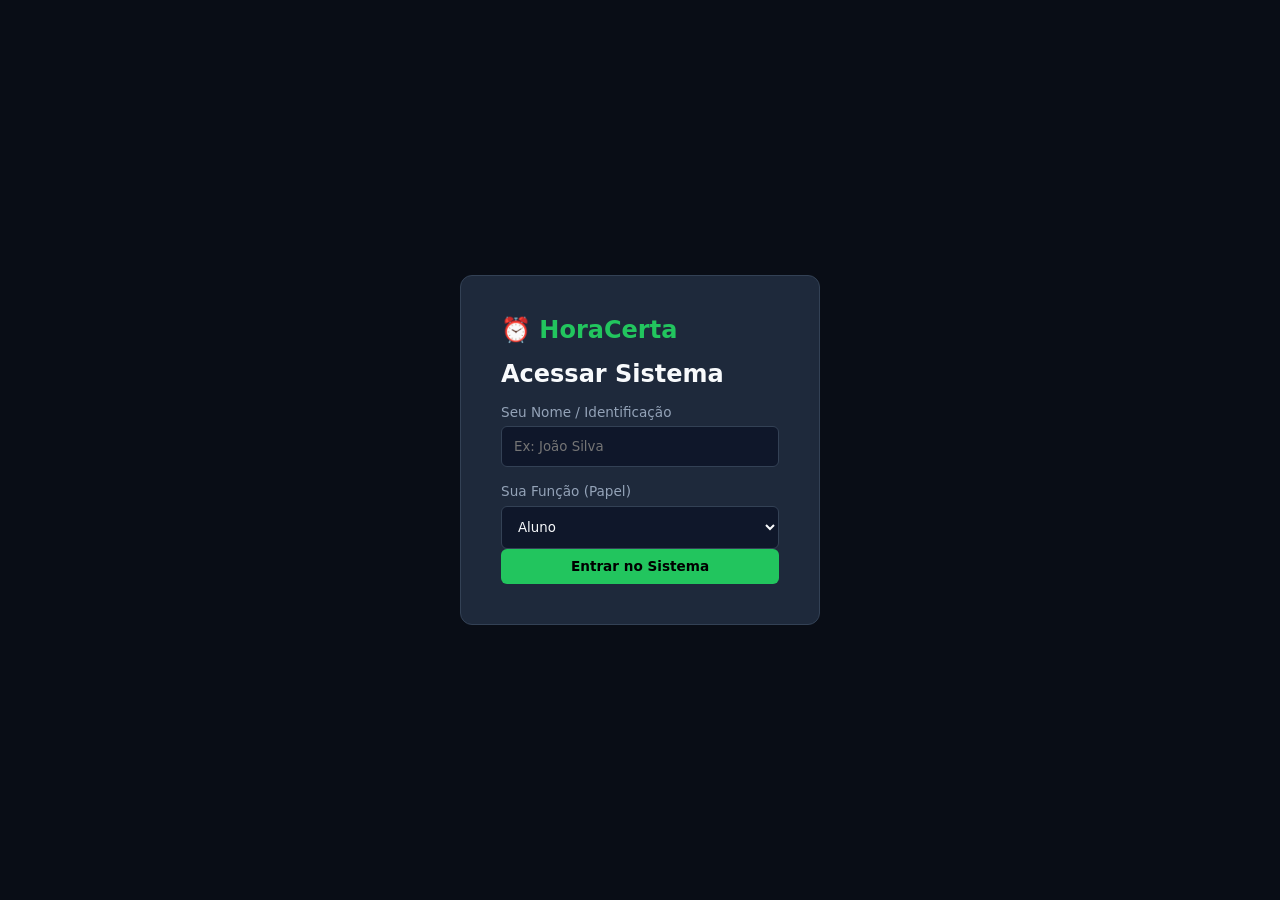
<file: index.html>
<!DOCTYPE html>
<html lang="pt-BR">
<head>
  <meta charset="UTF-8" />
  <meta name="viewport" content="width=device-width, initial-scale=1.0"/>
  <title>HoraCerta - Calendário Escolar</title>
  <link rel="stylesheet" href="style.css" />
</head>
<body>

  <div id="login-screen" class="login-container">
    <div class="login-box">
      <div class="logo">⏰ <span>HoraCerta</span></div>
      <h2>Acessar Sistema</h2>
      <form id="form-login">
        <label>Seu Nome / Identificação</label>
        <input type="text" id="login-nome" placeholder="Ex: João Silva" required />

        <label>Sua Função (Papel)</label>
        <select id="login-papel" required>
          <option value="aluno">Aluno</option>
          <option value="professor">Professor</option>
          <option value="gestor">Gestor (Coordenação/Direção)</option>
          <option value="admin">Administrador</option>
        </select>

        <button type="submit" class="btn btn-primary">Entrar no Sistema</button>
      </form>
    </div>
  </div>

  <div id="app" class="app-container hidden">
    
    <header class="navbar">
      <div class="nav-left">
        <div class="logo">⏰ <span>HoraCerta</span></div>
        <span class="badge-role" id="user-role-badge">Aluno</span>
      </div>
      <div class="nav-center">
        <h2 id="current-month-display">Agosto 2026</h2>
      </div>
      <div class="nav-right">
        <span id="user-name-display">Usuário</span>
        <button class="btn btn-outline" id="btn-logout">Sair</button>
      </div>
    </header>

    <div class="main-layout">
      
      <aside class="sidebar">
        <div class="actions-group">
          <h3>Ações Rápidas</h3>
          
          <button class="btn btn-action hidden" id="btn-novo-evento">+ Novo Evento / Prova</button>
          
          <button class="btn btn-action btn-secondary hidden" id="btn-pegar-aula">✋ Pegar Aula Vaga</button>
          
          <button class="btn btn-action btn-warning hidden" id="btn-aprovar-trocas">📋 Aprovar Trocas (<span id="count-trocas">1</span>)</button>
          <button class="btn btn-action btn-warning hidden" id="btn-bloquear-horario">🏟️ Bloquear Horário (Ex: Quadra)</button>

          <button class="btn btn-action btn-secondary hidden" id="btn-feedback">💬 Reportar Problema / Sugestão</button>
          
          <button class="btn btn-action btn-danger hidden" id="btn-admin-aviso">📢 Emitir Aviso Geral</button>
        </div>

        <div class="legend">
          <h3>Categorias</h3>
          <ul>
            <li><span class="dot dot-aula"></span> Aula</li>
            <li><span class="dot dot-prova"></span> Prova / Trabalho</li>
            <li><span class="dot dot-feriado"></span> Feriado</li>
            <li><span class="dot dot-atividade"></span> Evento Escolar</li>
          </ul>
        </div>
      </aside>

      <main class="content">
        <div id="banner-aviso" class="banner-aviso">
          📌 <strong>Aviso Recente:</strong> 5º e 6º horário cancelados no dia 12/08 devido a evento na quadra.
        </div>

        <div class="calendar-grid-header">
          <div>Dom</div><div>Seg</div><div>Ter</div><div>Qua</div><div>Qui</div><div>Sex</div><div>Sáb</div>
        </div>

        <div class="calendar-grid" id="calendar-body">
          </div>
      </main>
    </div>
  </div>

  <div id="modal" class="modal hidden">
    <div class="modal-content">
      <span class="modal-close" id="modal-close">&times;</span>
      <h3 id="modal-title">Título do Modal</h3>
      <div id="modal-body">
        </div>
    </div>
  </div>

  <script src="app.js"></script>
</body>
</html>
</file>
<file: style.css>
/* RESET E CORES BASE (INSPIRADO NA CAPTURA ENVIADA) */
:root {
  --bg-dark: #0f172a;
  --bg-card: #1e293b;
  --bg-card-hover: #334155;
  --text-main: #f8fafc;
  --text-muted: #94a3b8;
  --accent-green: #22c55e;
  --accent-blue: #3b82f6;
  --accent-red: #ef4444;
  --accent-orange: #f59e0b;
  --accent-purple: #a855f7;
  --border-color: #334155;
}

* { box-sizing: border-box; margin: 0; padding: 0; font-family: 'Segoe UI', system-ui, sans-serif; }
body { background-color: var(--bg-dark); color: var(--text-main); height: 100vh; overflow: hidden; }

.hidden { display: none !important; }

/* TELA DE LOGIN */
.login-container { display: flex; justify-content: center; align-items: center; height: 100vh; background: #090d16; }
.login-box { background: var(--bg-card); padding: 2.5rem; border-radius: 12px; width: 360px; border: 1px solid var(--border-color); }
.logo { font-size: 1.5rem; font-weight: bold; color: var(--accent-green); margin-bottom: 1rem; }
.login-box label { display: block; margin: 1rem 0 0.4rem; font-size: 0.85rem; color: var(--text-muted); }
.login-box input, .login-box select { width: 100%; padding: 0.75rem; border-radius: 6px; background: var(--bg-dark); border: 1px solid var(--border-color); color: var(--text-main); }

/* LAYOUT PRINCIPAL */
.app-container { display: flex; flex-direction: column; height: 100vh; }
.navbar { display: flex; justify-content: space-between; align-items: center; padding: 0.8rem 1.5rem; background: var(--bg-card); border-bottom: 1px solid var(--border-color); }
.nav-left, .nav-right { display: flex; align-items: center; gap: 1rem; }
.badge-role { background: var(--accent-blue); padding: 0.2rem 0.6rem; border-radius: 20px; font-size: 0.75rem; text-transform: uppercase; font-weight: bold; }

.main-layout { display: flex; flex: 1; overflow: hidden; }

/* SIDEBAR ENXUTA */
.sidebar { width: 260px; background: #131b2e; padding: 1.2rem; border-right: 1px solid var(--border-color); display: flex; flex-direction: column; gap: 1.5rem; }
.sidebar h3 { font-size: 0.85rem; color: var(--text-muted); text-transform: uppercase; margin-bottom: 0.8rem; }
.actions-group { display: flex; flex-direction: column; gap: 0.6rem; }

/* BOTÕES */
.btn { padding: 0.6rem 1rem; border-radius: 6px; border: none; cursor: pointer; font-weight: 600; font-size: 0.85rem; transition: 0.2s; }
.btn-primary { background: var(--accent-green); color: #000; width: 100%; }
.btn-action { width: 100%; text-align: left; background: var(--bg-card); color: var(--text-main); border: 1px solid var(--border-color); }
.btn-action:hover { background: var(--bg-card-hover); }
.btn-secondary { border-color: var(--accent-blue); }
.btn-warning { border-color: var(--accent-orange); color: var(--accent-orange); }
.btn-danger { border-color: var(--accent-red); color: var(--accent-red); }
.btn-outline { background: transparent; border: 1px solid var(--border-color); color: var(--text-main); }

/* LEGENDA */
.legend ul { list-style: none; display: flex; flex-direction: column; gap: 0.5rem; font-size: 0.85rem; }
.legend li { display: flex; align-items: center; gap: 0.5rem; }
.dot { width: 10px; height: 10px; border-radius: 50%; }
.dot-aula { background: var(--accent-blue); }
.dot-prova { background: var(--accent-red); }
.dot-feriado { background: var(--accent-green); }
.dot-atividade { background: var(--accent-orange); }

/* ÁREA DE CONTEÚDO E CALENDÁRIO */
.content { flex: 1; padding: 1.2rem; display: flex; flex-direction: column; gap: 1rem; overflow-y: auto; }
.banner-aviso { background: rgba(245, 158, 11, 0.15); border: 1px solid var(--accent-orange); color: #fde68a; padding: 0.8rem 1rem; border-radius: 8px; font-size: 0.9rem; }

/* GRID DO CALENDÁRIO */
.calendar-grid-header { display: grid; grid-template-columns: repeat(7, 1fr); text-align: center; font-weight: bold; color: var(--text-muted); padding-bottom: 0.5rem; font-size: 0.85rem; }
.calendar-grid { display: grid; grid-template-columns: repeat(7, 1fr); grid-auto-rows: minmax(100px, 1fr); gap: 1px; background: var(--border-color); border: 1px solid var(--border-color); border-radius: 8px; overflow: hidden; }

.day-cell { background: var(--bg-card); padding: 0.5rem; display: flex; flex-direction: column; gap: 0.3rem; min-height: 105px; }
.day-number { font-size: 0.8rem; font-weight: bold; color: var(--text-muted); text-align: right; }
.day-cell.current-day .day-number { background: var(--accent-green); color: #000; padding: 2px 6px; border-radius: 50%; }

/* EVENTO NO CALENDÁRIO */
.event-item { font-size: 0.72rem; padding: 3px 6px; border-radius: 4px; font-weight: 600; text-overflow: ellipsis; white-space: nowrap; overflow: hidden; border-left: 3px solid white; cursor: pointer; }
.event-aula { background: rgba(59, 130, 246, 0.2); border-color: var(--accent-blue); color: #93c5fd; }
.event-prova { background: rgba(239, 68, 68, 0.2); border-color: var(--accent-red); color: #fca5a5; }
.event-feriado { background: rgba(34, 197, 94, 0.2); border-color: var(--accent-green); color: #86efac; }
.event-atividade { background: rgba(245, 158, 11, 0.2); border-color: var(--accent-orange); color: #fde047; }
.event-vaga { background: rgba(168, 85, 247, 0.2); border-color: var(--accent-purple); color: #d8b4fe; border-style: dashed; }

/* MODAL */
.modal { position: fixed; inset: 0; background: rgba(0,0,0,0.7); display: flex; justify-content: center; align-items: center; z-index: 100; }
.modal-content { background: var(--bg-card); padding: 1.8rem; border-radius: 10px; width: 400px; border: 1px solid var(--border-color); position: relative; }
.modal-close { position: absolute; right: 15px; top: 10px; font-size: 1.5rem; cursor: pointer; color: var(--text-muted); }
.modal-content input, .modal-content select, .modal-content textarea { width: 100%; padding: 0.6rem; margin: 0.5rem 0 1rem; background: var(--bg-dark); border: 1px solid var(--border-color); color: var(--text-main); border-radius: 6px; }
</file>
